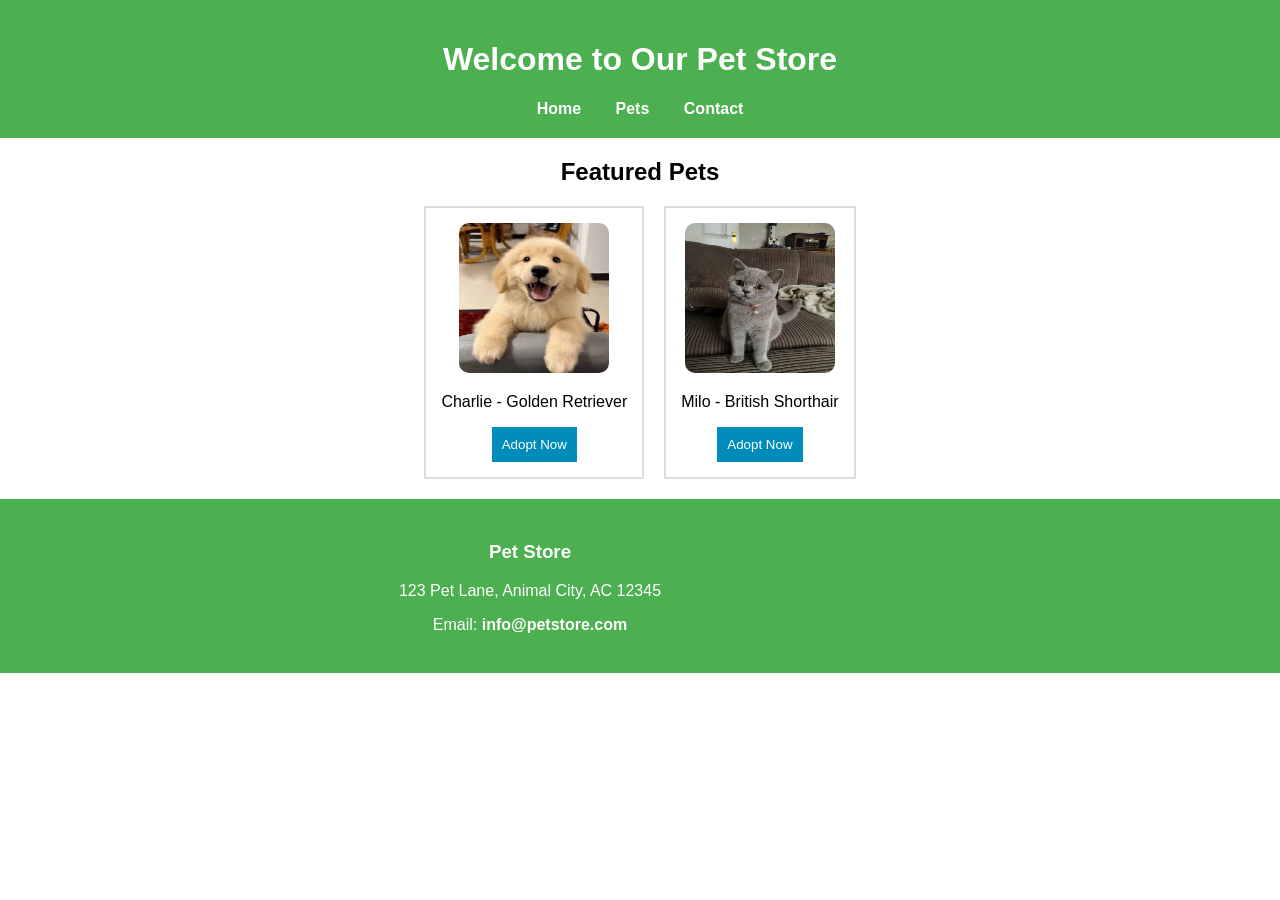
<file: index.html>
<!DOCTYPE html> 
<html lang="en"> 
<head> 
    <meta charset="UTF-8"> 
    <meta name="viewport" content="width=device-width, initial-scale=1.0"> 
    <title>Pet Store</title> 
    <link rel="stylesheet" href="styles.css"> 
</head> 
<body> 
    <header> 
        <h1>Welcome to Our Pet Store</h1> 
        <nav> 
            <a href="index.html">Home</a> 
            <a href="pets.html">Pets</a> 
            <a href="#">Contact</a> 
        </nav> 
    </header> 
    <main> 
        <section class="featured"> 
            <h2>Featured Pets</h2> 
            <div class="pet-list"> 
                <div class="pet"> 
                    <img src="petshop-img/dog.jpg" alt="Cute Dog"> 
                    <p>Charlie - Golden Retriever</p> 
                    <button onclick="adoptPet()">Adopt Now</button> 
                </div> 
                <div class="pet"> 
                    <img src="petshop-img/cat.webp" alt="Cute Cat"> 
                    <p>Milo - British Shorthair</p> 
                    <button onclick="adoptPet()">Adopt Now</button> 
                </div> 
            </div> 
        </section> 

    </main> 
    <footer>
        <div class="contact">
            <div class="context">
                <h3>Pet Store</h3>
                <p>123 Pet Lane, Animal City, AC 12345</strong></p>
                <p>Email: <strong>info@petstore.com</strong></p>
            </div>
            <div class="map">
                <iframe src="https://www.google.com/maps/embed?pb=!1m18!1m12!1m3!1d1938.8796238341347!2d100.83639026729118!3d13.611510821126153!2m3!1f0!2f0!3f0!3m2!1i1024!2i768!4f13.1!3m3!1m2!1s0x311d430e775155f9%3A0xf01923824353260!2sAssumption%20University%20Suvarnabhumi%20Campus!5e0!3m2!1sen!2sth!4v1749630460628!5m2!1sen!2sth" width="200" height="150" style="border:0;" allowfullscreen="" loading="lazy" referrerpolicy="no-referrer-when-downgrade"></iframe>
            </div>
        </div>
    </footer> 
    <script src="script.js"></script> 
</body> 
</html>
</file>
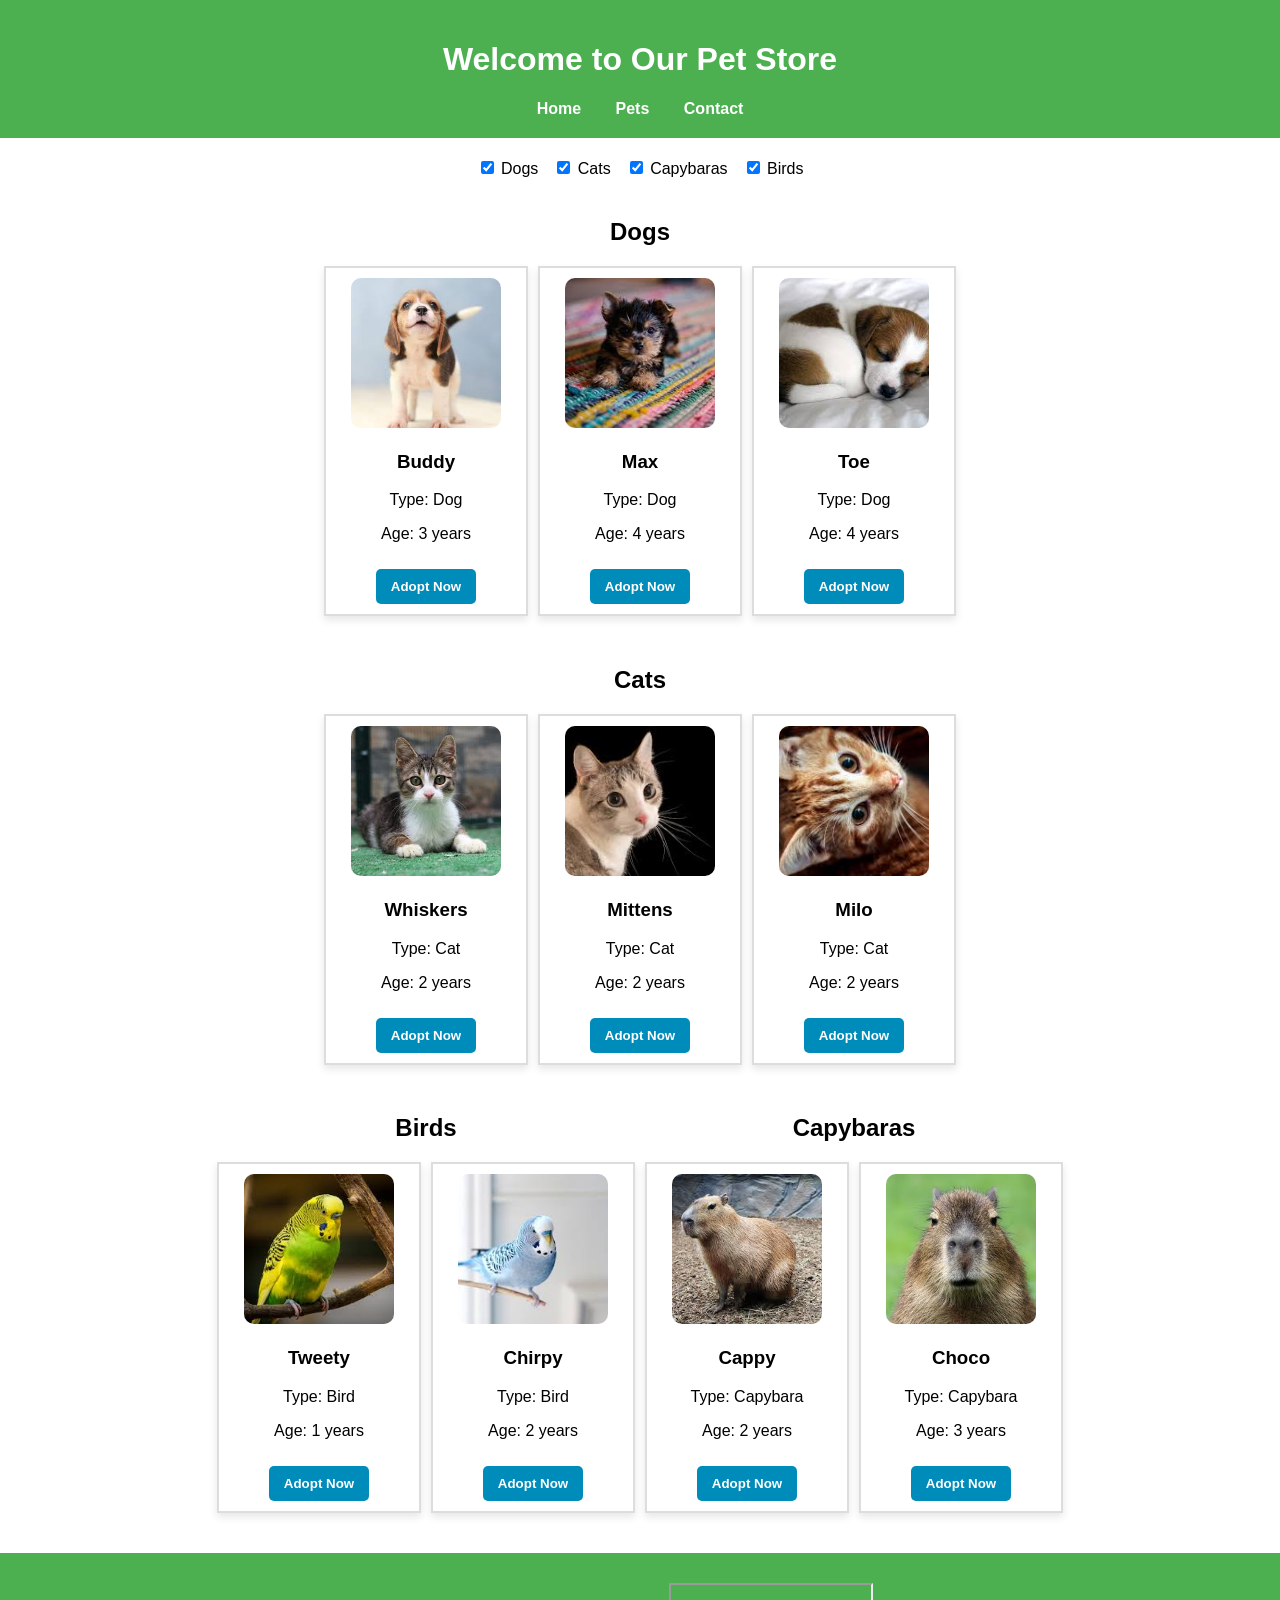
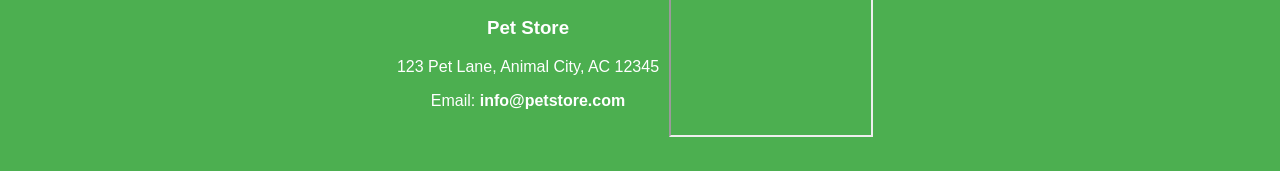
<file: pets.html>
<!DOCTYPE html>
<html lang="en">
<head>
  <meta charset="UTF-8" />
  <meta name="viewport" content="width=device-width, initial-scale=1.0"/>
  <title>Pet Store</title>
  <link rel="stylesheet" href="pets.css" />
</head>
<body>

<header>
  <h1>Welcome to Our Pet Store</h1>
  <nav>
    <a href="#">Home</a>
    <a href="#">Pets</a>
    <a href="#">Contact</a>
  </nav>
</header>

<main>
  <!-- Filter Checkboxes -->
  <div class="filter" style="margin: 20px; display: flex; justify-content: center; gap: 15px;">
    <label><input type="checkbox" name="pet-type" value="Dog" checked> Dogs</label>
    <label><input type="checkbox" name="pet-type" value="Cat" checked> Cats</label>
    <label><input type="checkbox" name="pet-type" value="Capybara" checked> Capybaras</label>
    <label><input type="checkbox" name="pet-type" value="Bird" checked> Birds</label>
  </div>

  <!-- Pets will be shown here -->
  <div id="all-pets"></div>
</main>

<footer>
  <div class="contact">
    <div class="context">
      <h3>Pet Store</h3>
      <p>123 Pet Lane, Animal City, AC 12345</p>
      <p>Email: <strong>info@petstore.com</strong></p>
    </div>
    <div class="map">
      <iframe src="https://www.google.com/maps/embed?..." width="200" height="150"></iframe>
    </div>
  </div>
</footer>

<!-- Scripts -->
<script src="https://code.jquery.com/jquery-3.6.0.min.js"></script>
<script src="script.js"></script>
</body>
</html>
</file>
<file: styles.css>
body { 
    font-family: Arial, sans-serif; 
    margin: 0; 
    padding: 0; 
    text-align: center; 
}
header { 
    background-color: #4CAF50; 
    padding: 20px; 
    color: white; 
} 
nav a { 
    margin: 0 15px; 
    text-decoration: none; 
    color: white; 
    font-weight: bold; 
} 
.featured { 
    margin: 20px; 
} 
.pet-list { 
    display: flex; 
    justify-content: center; 
    gap: 20px; 
} 
.pet { 
    border: 2px solid #ddd; 
    padding: 15px; 
    text-align: center; 
} 
.pet img { 
    width: 150px; 
    height: 150px; 
    border-radius: 10px; 
} 
button { 
    background-color: #008CBA; 
    color: white; 
    padding: 10px; 
    border: none; 
    cursor: pointer; 
} 
button:hover { 
    background-color: #005f7a; 
} 
.contact {
    background-color: #4CAF50;
    display: flex;
    justify-content: center;
    align-items: center;
}
.context {
    color: white;
}
.map {
    margin: 10px;
}
</file>
<file: pets.css>
body { 
    font-family: Arial, sans-serif; 
    margin: 0; 
    padding: 0; 
    text-align: center; 
}

header { 
    background-color: #4CAF50; 
    padding: 20px; 
    color: white; 
}

nav a { 
    margin: 0 15px; 
    text-decoration: none; 
    color: white; 
    font-weight: bold; 
}

.featured, 
#all-pets {
    margin: 20px auto; 
    display: flex;
    flex-wrap: wrap;
    justify-content: center;
    gap: 10px;
    max-width: 1000px;
}

/* Card container for each pet */
.pet { 
    background-color: white;
    border: 2px solid #ddd; 
    padding: 10px; 
    width: 180px;
    text-align: center; 
    box-shadow: 0 4px 8px rgba(0, 0, 0, 0.1);
}

/* Pet image formatting */
.pet img { 
    width: 150px; 
    height: 150px; 
    object-fit: cover;
    border-radius: 10px; 
}

/* Button styling */
button { 
    background-color: #008CBA; 
    color: white; 
    padding: 10px 15px; 
    border: none; 
    border-radius: 5px;
    cursor: pointer; 
    margin-top: 10px;
    font-weight: bold;
    transition: background-color 0.3s ease;
}

button:hover { 
    background-color: #005f7a; 
}

/* Contact section layout */
.contact {
    background-color: #4CAF50;
    display: flex;
    justify-content: center;
    align-items: center;
    margin-top: 20px;
    padding: 20px 0;
}

.context {
    color: white;
}

.map {
    margin: 10px;
}
</file>
